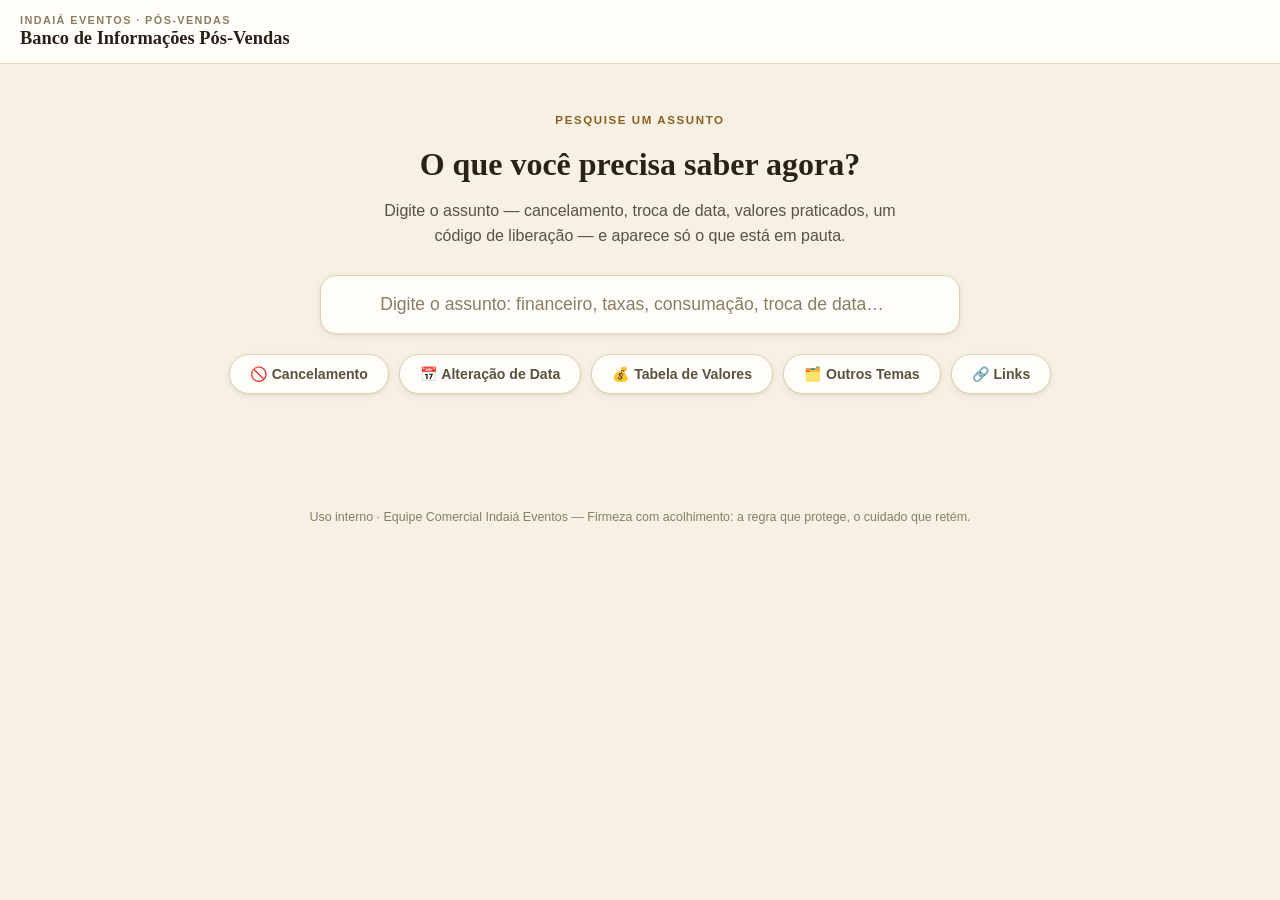
<file: index.html>
<!DOCTYPE html>
<html lang="pt-BR">
<head>
<meta charset="UTF-8" />
<meta name="viewport" content="width=device-width, initial-scale=1.0" />
<title>Banco de Informações Pós-Vendas · Indaiá Eventos</title>
<meta name="description" content="Banco de informações de pós-vendas — cancelamentos, troca de data, troca de ambiente, redução contratual e liberações comerciais. Equipe Indaiá Eventos." />
<link rel="stylesheet" href="style.css" />
</head>
<body>

<header class="topbar">
  <div class="brand">
    <span class="brand-eyebrow">Indaiá Eventos · Pós-Vendas</span>
    <span class="brand-title">Banco de Informações Pós-Vendas</span>
  </div>
</header>

<main class="search-home">
  <div class="search-hero">
    <span class="eyebrow">Pesquise um assunto</span>
    <h1>O que você precisa saber agora?</h1>
    <p>Digite o assunto — cancelamento, troca de data, valores praticados, um código de liberação — e aparece só o que está em pauta.</p>

    <div class="master-search-wrap">
      <input id="masterSearch" type="search" placeholder="Digite o assunto: financeiro, taxas, consumação, troca de data…" aria-label="Buscar no banco de informações" autocomplete="off" />
    </div>

    <div class="scope-buttons" id="scopeButtons"></div>
  </div>

  <div id="searchResults" class="search-results-area"></div>
</main>

<button id="backToTop" class="back-to-top" aria-label="Voltar ao topo">↑</button>

<p class="footer-note">Uso interno · Equipe Comercial Indaiá Eventos — Firmeza com acolhimento: a regra que protege, o cuidado que retém.</p>

<script src="script.js"></script>
</body>
</html>
</file>
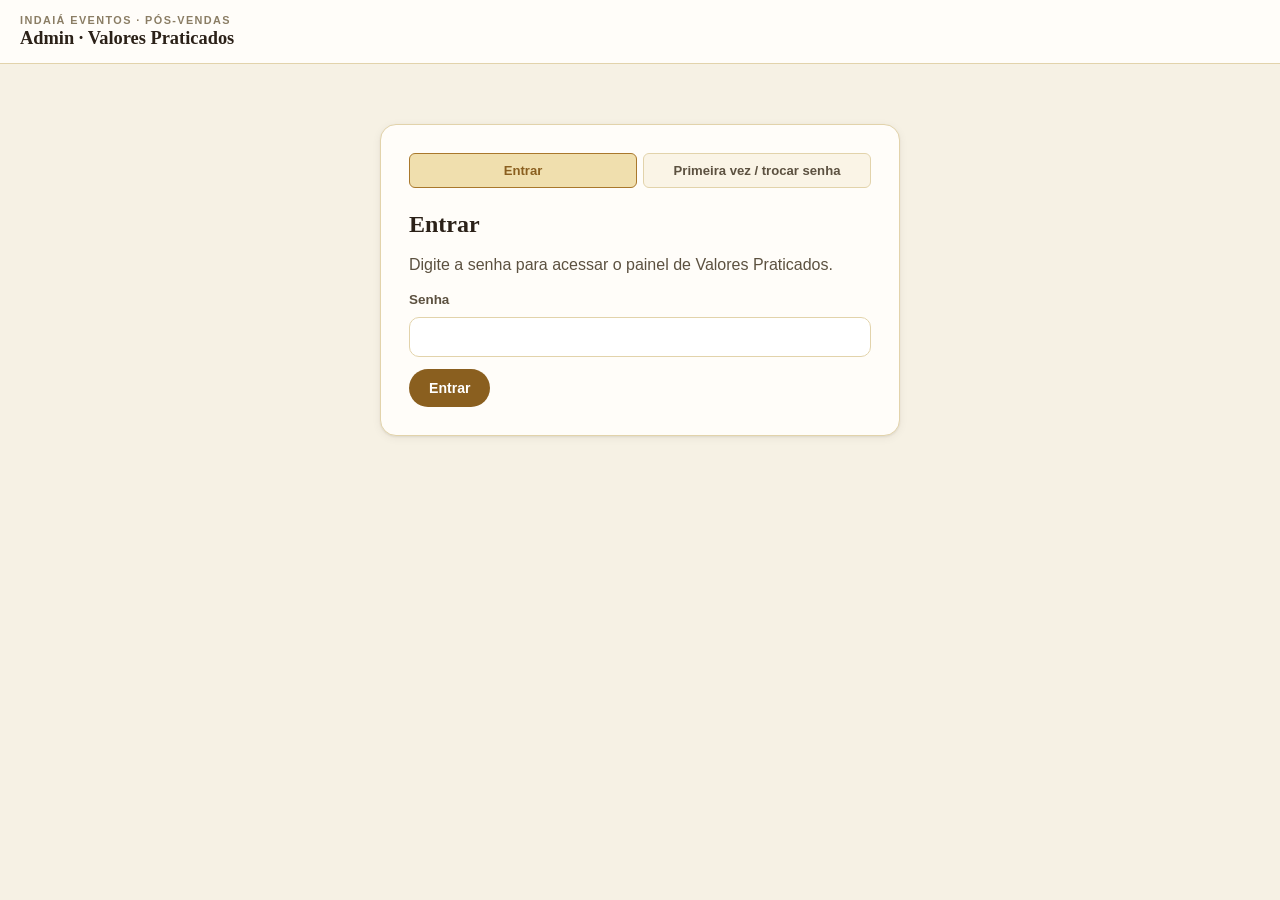
<file: admin.html>
<!DOCTYPE html>
<html lang="pt-BR">
<head>
<meta charset="UTF-8" />
<meta name="viewport" content="width=device-width, initial-scale=1.0" />
<title>Admin · Valores Praticados · Indaiá Eventos</title>
<meta name="robots" content="noindex, nofollow" />
<link rel="stylesheet" href="style.css" />
<style>
  .admin-wrap { max-width: 920px; margin: 0 auto; padding: 32px 24px 80px; }
  .admin-gate { max-width: 520px; margin: 60px auto; }
  .admin-gate .card { padding: 28px; }
  .admin-gate label { display: block; font-size: .84rem; font-weight: 700; margin-bottom: 6px; color: var(--ink-soft); }
  .admin-gate input { width: 100%; padding: 11px 14px; border-radius: var(--radius-md); border: 1px solid var(--border); font-size: .92rem; margin-bottom: 12px; }
  .admin-gate button, .btn { background: var(--gold-strong); color: #fff; border: none; padding: 11px 20px; border-radius: 999px; font-weight: 700; font-size: .88rem; cursor: pointer; }
  .admin-gate button:hover, .btn:hover { opacity: .92; }
  .btn-secondary { background: var(--surface-2); color: var(--ink); border: 1px solid var(--border); }
  .btn-danger { background: var(--danger); color: #fff; border: none; }
  .btn-sm { padding: 6px 12px; font-size: .78rem; }
  .admin-security-note { font-size: .8rem; color: var(--ink-faint); margin-top: 14px; line-height: 1.5; }
  .admin-topbar { display: flex; justify-content: space-between; align-items: center; margin-bottom: 24px; flex-wrap: wrap; gap: 10px; }
  .admin-status { font-size: .84rem; padding: 10px 14px; border-radius: var(--radius-md); margin-bottom: 18px; display: none; }
  .admin-status.show { display: block; }
  .admin-status.ok { background: var(--success-soft); color: var(--success); }
  .admin-status.err { background: var(--danger-soft); color: var(--danger); }
  .admin-status.info { background: var(--info-soft); color: var(--info); }
  .admin-filter-wrap { margin-bottom: 20px; }
  .admin-filter-wrap input { width: 100%; padding: 13px 18px; border-radius: var(--radius-lg); border: 1px solid var(--border); font-size: .95rem; background: var(--surface); box-shadow: var(--shadow); }
  .admin-group { margin-bottom: 22px; }
  .admin-group-head {
    display: flex; align-items: center; gap: 10px; cursor: pointer; user-select: none;
    padding: 14px 18px; background: var(--surface-2); border: 1px solid var(--border);
    border-radius: var(--radius-lg); box-shadow: var(--shadow);
  }
  .admin-group-head h2 { margin: 0; font-size: 1.02rem; flex: 1; }
  .admin-group-count { font-size: .76rem; color: var(--ink-faint); font-weight: 700; background: var(--surface); border: 1px solid var(--border); border-radius: 999px; padding: 3px 10px; }
  .admin-group-chevron { transition: transform .15s ease; color: var(--ink-faint); }
  .admin-group.expanded .admin-group-chevron { transform: rotate(90deg); }
  .admin-group-body { padding: 16px 4px 0; display: none; }
  .admin-group.expanded .admin-group-body { display: block; }
  .admin-group-hidden { display: none !important; }
  .admin-cat { background: var(--surface); border: 1px solid var(--border); border-radius: var(--radius-lg); margin-bottom: 14px; box-shadow: var(--shadow); overflow: hidden; }
  .admin-cat-head { display: flex; gap: 10px; align-items: center; padding: 14px 16px; cursor: pointer; user-select: none; flex-wrap: wrap; }
  .admin-cat-head input.ac-icone { width: 56px; text-align: center; }
  .admin-cat-head input.ac-titulo { flex: 1; min-width: 180px; font-weight: 700; font-size: 1rem; }
  .admin-cat-count { font-size: .74rem; color: var(--ink-faint); font-weight: 700; }
  .admin-cat-chevron { transition: transform .15s ease; color: var(--ink-faint); }
  .admin-cat.expanded .admin-cat-chevron { transform: rotate(90deg); }
  .admin-cat-body { padding: 0 22px 20px; display: none; }
  .admin-cat.expanded .admin-cat-body { display: block; }
  .admin-cat-hidden { display: none !important; }
  .admin-field { margin-bottom: 12px; }
  .admin-field label { display: block; font-size: .76rem; text-transform: uppercase; letter-spacing: .4px; font-weight: 700; color: var(--gold-strong); margin-bottom: 4px; }
  .admin-field input, .admin-field textarea { width: 100%; padding: 9px 12px; border-radius: var(--radius-sm); border: 1px solid var(--border); font-size: .88rem; font-family: var(--font-sans); }
  .admin-field textarea { resize: vertical; min-height: 44px; }
  table.admin-itens { width: 100%; border-collapse: collapse; margin: 10px 0; }
  table.admin-itens th { text-align: left; font-size: .72rem; text-transform: uppercase; color: var(--ink-faint); padding: 4px 6px; }
  table.admin-itens td { padding: 3px 6px; }
  table.admin-itens input { width: 100%; padding: 7px 9px; border-radius: var(--radius-sm); border: 1px solid var(--border-soft); font-size: .86rem; }
  .admin-row-actions { display: flex; gap: 8px; margin-top: 10px; flex-wrap: wrap; }
  .admin-new-cat { border: 2px dashed var(--border); border-radius: var(--radius-lg); padding: 20px 22px; text-align: center; }
  .admin-footer-actions { position: sticky; bottom: 0; background: var(--bg); padding: 16px 0; border-top: 1px solid var(--border); display: flex; gap: 12px; align-items: center; flex-wrap: wrap; margin-top: 20px; }
  .admin-tabs { display: flex; gap: 6px; margin-bottom: 18px; }
  .admin-tabs button { flex: 1; padding: 9px; border-radius: var(--radius-sm); border: 1px solid var(--border); background: var(--surface-2); font-size: .82rem; font-weight: 700; color: var(--ink-soft); }
  .admin-tabs button.active { background: var(--gold-soft); border-color: var(--gold); color: var(--gold-strong); }
  .admin-gate-msg { font-size: .84rem; padding: 10px 14px; border-radius: var(--radius-md); margin-bottom: 14px; display: none; }
  .admin-gate-msg.show { display: block; }
  .admin-gate-msg.err { background: var(--danger-soft); color: var(--danger); }
  .admin-gate-msg.ok { background: var(--success-soft); color: var(--success); }
  .admin-gate-msg.info { background: var(--info-soft); color: var(--info); }
  .pw-strength { font-size: .74rem; margin: -6px 0 12px; }
  .pw-strength.weak { color: var(--danger); }
  .pw-strength.ok { color: var(--success); }
</style>
</head>
<body>

<header class="topbar">
  <div class="brand">
    <span class="brand-eyebrow">Indaiá Eventos · Pós-Vendas</span>
    <span class="brand-title">Admin · Valores Praticados</span>
  </div>
</header>

<!-- PORTÃO: senha (login) ou configuração inicial -->
<div class="admin-gate" id="gate">
  <div class="card">
    <div class="admin-tabs" id="gateTabs">
      <button type="button" class="active" data-tab="login">Entrar</button>
      <button type="button" data-tab="setup">Primeira vez / trocar senha</button>
    </div>
    <div class="admin-gate-msg" id="gateMsg"></div>

    <!-- LOGIN: só senha -->
    <div id="tabLogin">
      <h2>Entrar</h2>
      <p>Digite a senha para acessar o painel de Valores Praticados.</p>
      <label for="loginPassword">Senha</label>
      <input id="loginPassword" type="password" autocomplete="current-password" />
      <button id="loginBtn" class="btn">Entrar</button>
    </div>

    <!-- SETUP: token do GitHub + escolher senha (só roda uma vez, ou para trocar a senha depois) -->
    <div id="tabSetup" hidden>
      <h2>Configurar acesso</h2>
      <p>Isso guarda um token do GitHub <strong>criptografado com a senha que você escolher</strong> num arquivo público do repositório (<code>admin-key.json</code>) — sem a senha, esse arquivo não serve para nada. A partir de agora, só a senha será necessária para entrar.</p>
      <label for="setupToken">Token do GitHub (só usado agora, para configurar)</label>
      <input id="setupToken" type="password" placeholder="github_pat_..." autocomplete="off" />
      <label for="setupPassword">Nova senha</label>
      <input id="setupPassword" type="password" autocomplete="new-password" />
      <div class="pw-strength" id="pwStrength"></div>
      <label for="setupPasswordConfirm">Confirmar senha</label>
      <input id="setupPasswordConfirm" type="password" autocomplete="new-password" />
      <button id="setupBtn" class="btn">Salvar configuração</button>
      <div class="admin-security-note">
        <strong>Como gerar o token (uma vez só):</strong> GitHub → Settings → Developer settings → Personal access tokens → Fine-grained tokens → Generate new token. Em "Repository access" escolha <em>Only select repositories</em> → <code>Indaiapos/central-retencao-comercial</code>. Em "Permissions" → <em>Contents</em> → <em>Read and write</em>. Nenhuma outra permissão é necessária.<br><br>
        Use uma senha longa e única (16+ caracteres) — o arquivo criptografado é público, então a força da senha é a única proteção. Ninguém, incluindo quem configurou o site, consegue recuperar o token sem essa senha.
      </div>
    </div>
  </div>
</div>

<!-- PAINEL: só aparece depois de entrar -->
<div class="admin-wrap" id="panel" hidden>
  <div class="admin-topbar">
    <h1 style="margin:0">Valores Praticados</h1>
    <div style="display:flex; gap:10px;">
      <button class="btn btn-secondary btn-sm" id="reloadBtn">↻ Recarregar do GitHub</button>
      <button class="btn btn-secondary btn-sm" id="logoutBtn">Sair</button>
    </div>
  </div>

  <div class="admin-status" id="status"></div>

  <div class="admin-filter-wrap">
    <input id="adminFilter" type="search" placeholder="🔎 Filtrar por categoria ou item (ex.: cascata de negroni, pista de led)…" autocomplete="off" />
  </div>

  <div id="categoriasWrap"></div>

  <div class="admin-new-cat">
    <p style="margin-bottom:14px">Adicionar uma categoria nova (ex.: Cardápios, Decoração, DJ...)</p>
    <button class="btn btn-secondary" id="addCatBtn">+ Nova categoria</button>
  </div>

  <div class="admin-footer-actions">
    <button class="btn" id="saveBtn">💾 Salvar no GitHub</button>
    <span style="font-size:.8rem;color:var(--ink-faint)">As mudanças ficam no ar no site em cerca de 1 minuto depois de salvar.</span>
  </div>
</div>

<script>
const OWNER = 'Indaiapos';
const REPO = 'central-retencao-comercial';
const FILE_PATH = 'precos.json';
const KEY_PATH = 'admin-key.json';
const BRANCH = 'master';
const PBKDF2_ITERATIONS = 300000;

let sessionToken = null; // só em memória, nunca salvo — some ao recarregar a página
let currentSha = null;
let precos = null; // { atualizadoEm, categorias: [...] }

function ghHeaders(extra) {
  const h = { 'Accept': 'application/vnd.github+json' };
  if (sessionToken) h['Authorization'] = 'token ' + sessionToken;
  return Object.assign(h, extra || {});
}

function utf8ToB64(str) {
  const bytes = new TextEncoder().encode(str);
  let binary = '';
  bytes.forEach(b => binary += String.fromCharCode(b));
  return btoa(binary);
}
function b64ToUtf8(b64) {
  const binary = atob(b64.replace(/\n/g, ''));
  const bytes = Uint8Array.from(binary, c => c.charCodeAt(0));
  return new TextDecoder('utf-8').decode(bytes);
}
function bytesToB64(bytes) {
  let binary = '';
  bytes.forEach(b => binary += String.fromCharCode(b));
  return btoa(binary);
}
function b64ToBytes(b64) {
  const binary = atob(b64);
  const bytes = new Uint8Array(binary.length);
  for (let i = 0; i < binary.length; i++) bytes[i] = binary.charCodeAt(i);
  return bytes;
}

/* ---------- Criptografia do token (Web Crypto: PBKDF2 + AES-GCM) ---------- */
async function deriveAesKey(password, saltBytes, iterations) {
  const enc = new TextEncoder();
  const baseKey = await crypto.subtle.importKey('raw', enc.encode(password), 'PBKDF2', false, ['deriveKey']);
  return crypto.subtle.deriveKey(
    { name: 'PBKDF2', salt: saltBytes, iterations, hash: 'SHA-256' },
    baseKey,
    { name: 'AES-GCM', length: 256 },
    false,
    ['encrypt', 'decrypt']
  );
}

async function encryptToken(token, password) {
  const salt = crypto.getRandomValues(new Uint8Array(16));
  const iv = crypto.getRandomValues(new Uint8Array(12));
  const key = await deriveAesKey(password, salt, PBKDF2_ITERATIONS);
  const ciphertext = await crypto.subtle.encrypt({ name: 'AES-GCM', iv }, key, new TextEncoder().encode(token));
  return {
    v: 1,
    salt: bytesToB64(salt),
    iv: bytesToB64(iv),
    iterations: PBKDF2_ITERATIONS,
    ciphertext: bytesToB64(new Uint8Array(ciphertext)),
    createdAt: new Date().toISOString().slice(0, 10)
  };
}

async function decryptToken(blob, password) {
  const salt = b64ToBytes(blob.salt);
  const iv = b64ToBytes(blob.iv);
  const key = await deriveAesKey(password, salt, blob.iterations || PBKDF2_ITERATIONS);
  const ciphertext = b64ToBytes(blob.ciphertext);
  const plain = await crypto.subtle.decrypt({ name: 'AES-GCM', iv }, key, ciphertext);
  return new TextDecoder().decode(plain);
}

/* Leitura pública (sem token) — usada para checar/ler admin-key.json antes do login */
async function fetchPublicJson(path) {
  const res = await fetch('https://api.github.com/repos/' + OWNER + '/' + REPO + '/contents/' + path + '?ref=' + BRANCH + '&_=' + Date.now(), {
    headers: { 'Accept': 'application/vnd.github+json' }
  });
  if (res.status === 404) return { notFound: true };
  if (!res.ok) throw new Error('Erro ao buscar ' + path + ': HTTP ' + res.status);
  const data = await res.json();
  return { sha: data.sha, json: JSON.parse(b64ToUtf8(data.content)) };
}

function showStatus(msg, type) {
  const el = document.getElementById('status');
  el.textContent = msg;
  el.className = 'admin-status show ' + (type || 'info');
}
function hideStatus() {
  document.getElementById('status').className = 'admin-status';
}

async function fetchPrecos() {
  const res = await fetch('https://api.github.com/repos/' + OWNER + '/' + REPO + '/contents/' + FILE_PATH + '?ref=' + BRANCH, {
    headers: ghHeaders()
  });
  if (res.status === 401 || res.status === 403) throw new Error('Token inválido ou sem permissão. Verifique o token e tente de novo.');
  if (!res.ok) throw new Error('Erro ao buscar precos.json: HTTP ' + res.status);
  const data = await res.json();
  currentSha = data.sha;
  return JSON.parse(b64ToUtf8(data.content));
}

async function savePrecos(newData) {
  const content = utf8ToB64(JSON.stringify(newData, null, 2));
  const res = await fetch('https://api.github.com/repos/' + OWNER + '/' + REPO + '/contents/' + FILE_PATH, {
    method: 'PUT',
    headers: Object.assign({ 'Content-Type': 'application/json' }, ghHeaders()),
    body: JSON.stringify({
      message: 'Atualiza valores praticados (via admin)',
      content: content,
      sha: currentSha,
      branch: BRANCH
    })
  });
  if (res.status === 409) throw new Error('Alguém salvou uma versão mais nova enquanto você editava. Clique em "Recarregar do GitHub" e refaça suas mudanças.');
  if (res.status === 401 || res.status === 403) throw new Error('Token inválido ou sem permissão de escrita.');
  if (!res.ok) {
    const t = await res.text();
    throw new Error('Erro ao salvar: HTTP ' + res.status + ' — ' + t.slice(0, 200));
  }
  const data = await res.json();
  currentSha = data.content.sha;
  return data;
}

/* ---------- Agrupamento e estado de expandir/colapsar ---------- */
const GROUP_ORDER = ['Produtora Essencial', 'Cardápios', 'Decorações', 'Serviços', 'Floral', 'Outros'];
const groupExpanded = {};
const catExpanded = {};
let filterQuery = '';

function normalizeAdmin(s) {
  return String(s || '').toLowerCase().normalize('NFD').replace(/[̀-ͯ]/g, '');
}

function catMatchesFilter(cat, qn) {
  if (!qn) return true;
  const haystack = normalizeAdmin(
    cat.titulo + ' ' + (cat.desc || '') + ' ' + cat.id + ' ' + (cat.sinonimos || []).join(' ') + ' ' +
    (cat.itens || []).map(i => i.nome).join(' ')
  );
  return haystack.includes(qn);
}

/* ---------- Render do formulário ---------- */
function render() {
  const wrap = document.getElementById('categoriasWrap');
  wrap.innerHTML = '';

  const qn = normalizeAdmin(filterQuery);
  const groups = {};
  precos.categorias.forEach((cat, catIdx) => {
    const g = cat.grupo || 'Outros';
    if (!groups[g]) groups[g] = [];
    groups[g].push({ cat, catIdx });
  });
  const orderedGroupNames = GROUP_ORDER.filter(g => groups[g]).concat(Object.keys(groups).filter(g => !GROUP_ORDER.includes(g)));

  orderedGroupNames.forEach(groupName => {
    wrap.appendChild(renderGroup(groupName, groups[groupName], qn));
  });
}

function renderGroup(groupName, entries, qn) {
  const matchingEntries = entries.filter(({ cat }) => catMatchesFilter(cat, qn));
  const isFiltering = qn.length > 0;
  const expanded = isFiltering ? matchingEntries.length > 0 : !!groupExpanded[groupName];

  const totalItens = entries.reduce((s, { cat }) => s + (cat.itens || []).length, 0);
  const box = document.createElement('div');
  box.className = 'admin-group' + (expanded ? ' expanded' : '');
  if (isFiltering && matchingEntries.length === 0) box.classList.add('admin-group-hidden');

  const head = document.createElement('div');
  head.className = 'admin-group-head';
  head.innerHTML =
    '<span class="admin-group-chevron">▶</span>' +
    '<h2>' + escHtml(groupName) + '</h2>' +
    '<span class="admin-group-count">' + entries.length + ' categorias · ' + totalItens + ' itens</span>';
  head.addEventListener('click', () => {
    groupExpanded[groupName] = !box.classList.contains('expanded');
    render();
  });
  box.appendChild(head);

  const body = document.createElement('div');
  body.className = 'admin-group-body';
  entries.forEach(({ cat, catIdx }) => body.appendChild(renderCategoria(cat, catIdx, qn)));

  const addBtn = document.createElement('button');
  addBtn.className = 'btn btn-secondary btn-sm';
  addBtn.style.marginTop = '4px';
  addBtn.textContent = '+ Nova categoria em "' + groupName + '"';
  addBtn.addEventListener('click', () => addCategoria(groupName));
  body.appendChild(addBtn);

  box.appendChild(body);
  return box;
}

function renderCategoria(cat, catIdx, qn) {
  const box = document.createElement('div');
  const expanded = qn ? catMatchesFilter(cat, qn) : !!catExpanded[cat.id];
  box.className = 'admin-cat' + (expanded ? ' expanded' : '');
  if (qn && !catMatchesFilter(cat, qn)) box.classList.add('admin-cat-hidden');

  const head = document.createElement('div');
  head.className = 'admin-cat-head';
  head.innerHTML =
    '<span class="admin-cat-chevron">▶</span>' +
    '<input class="ac-icone" value="' + escAttr(cat.icone || '') + '" maxlength="4" />' +
    '<input class="ac-titulo" value="' + escAttr(cat.titulo || '') + '" />' +
    '<span class="admin-cat-count">' + (cat.itens || []).length + ' itens</span>' +
    '<button class="btn btn-danger btn-sm" data-action="remove-cat">🗑 Remover</button>';
  head.querySelector('.ac-icone').addEventListener('input', e => cat.icone = e.target.value);
  head.querySelector('.ac-titulo').addEventListener('input', e => cat.titulo = e.target.value);
  head.querySelector('.ac-icone').addEventListener('click', e => e.stopPropagation());
  head.querySelector('.ac-titulo').addEventListener('click', e => e.stopPropagation());
  head.querySelector('[data-action="remove-cat"]').addEventListener('click', (e) => {
    e.stopPropagation();
    if (confirm('Remover a categoria "' + cat.titulo + '"?')) {
      precos.categorias.splice(catIdx, 1);
      render();
    }
  });
  head.addEventListener('click', () => {
    catExpanded[cat.id] = !box.classList.contains('expanded');
    render();
  });
  box.appendChild(head);

  const bodyWrap = document.createElement('div');
  bodyWrap.className = 'admin-cat-body';
  box.appendChild(bodyWrap);
  renderCategoriaBody(bodyWrap, cat);

  return box;
}

function renderCategoriaBody(box, cat) {

  box.appendChild(fieldTextarea('Descrição', cat.desc || '', v => cat.desc = v));
  box.appendChild(fieldInput('Sinônimos de busca (separados por vírgula)', (cat.sinonimos || []).join(', '), v => cat.sinonimos = v.split(',').map(s => s.trim()).filter(Boolean)));

  const colunasField = fieldInput('Colunas de valor (separadas por vírgula)', (cat.colunas || []).join(', '), null);
  const colunasInput = colunasField.querySelector('input');
  const applyColBtn = document.createElement('button');
  applyColBtn.className = 'btn btn-secondary btn-sm';
  applyColBtn.textContent = '🔄 Aplicar colunas';
  applyColBtn.style.marginTop = '6px';
  applyColBtn.addEventListener('click', () => {
    const novasColunas = colunasInput.value.split(',').map(s => s.trim()).filter(Boolean);
    const oldLen = (cat.colunas || []).length;
    cat.colunas = novasColunas;
    (cat.itens || []).forEach(item => {
      const vals = item.valores || [];
      const novo = novasColunas.map((_, i) => vals[i] !== undefined ? vals[i] : '');
      item.valores = novo;
    });
    render();
  });
  colunasField.appendChild(applyColBtn);
  box.appendChild(colunasField);

  box.appendChild(renderItensTable(cat));

  const addItemBtn = document.createElement('button');
  addItemBtn.className = 'btn btn-secondary btn-sm';
  addItemBtn.textContent = '+ Adicionar item';
  addItemBtn.addEventListener('click', () => {
    if (!cat.itens) cat.itens = [];
    cat.itens.push({ nome: '', valores: (cat.colunas || []).map(() => '') });
    render();
  });
  box.appendChild(addItemBtn);

  box.appendChild(fieldTextarea('Observação (opcional, aparece como aviso no card)', cat.observacao || '', v => cat.observacao = v || null));
}

function renderItensTable(cat) {
  const table = document.createElement('table');
  table.className = 'admin-itens';
  const thead = document.createElement('thead');
  const headRow = document.createElement('tr');
  headRow.innerHTML = '<th>Item</th>' + (cat.colunas || []).map(c => '<th>' + escHtml(c) + '</th>').join('') + '<th></th>';
  thead.appendChild(headRow);
  table.appendChild(thead);

  const tbody = document.createElement('tbody');
  (cat.itens || []).forEach((item, itemIdx) => {
    const tr = document.createElement('tr');
    const nomeTd = document.createElement('td');
    const nomeInput = document.createElement('input');
    nomeInput.value = item.nome || '';
    nomeInput.addEventListener('input', e => item.nome = e.target.value);
    nomeTd.appendChild(nomeInput);
    tr.appendChild(nomeTd);

    (cat.colunas || []).forEach((_, colIdx) => {
      const td = document.createElement('td');
      const input = document.createElement('input');
      input.value = (item.valores && item.valores[colIdx]) || '';
      input.addEventListener('input', e => {
        if (!item.valores) item.valores = [];
        item.valores[colIdx] = e.target.value;
      });
      td.appendChild(input);
      tr.appendChild(td);
    });

    const rmTd = document.createElement('td');
    const rmBtn = document.createElement('button');
    rmBtn.className = 'btn btn-danger btn-sm';
    rmBtn.textContent = '🗑';
    rmBtn.addEventListener('click', () => { cat.itens.splice(itemIdx, 1); render(); });
    rmTd.appendChild(rmBtn);
    tr.appendChild(rmTd);

    tbody.appendChild(tr);
  });
  table.appendChild(tbody);
  return table;
}

function fieldInput(label, value, onInput) {
  const wrap = document.createElement('div');
  wrap.className = 'admin-field';
  wrap.innerHTML = '<label>' + escHtml(label) + '</label>';
  const input = document.createElement('input');
  input.value = value;
  if (onInput) input.addEventListener('input', e => onInput(e.target.value));
  wrap.appendChild(input);
  return wrap;
}
function fieldTextarea(label, value, onInput) {
  const wrap = document.createElement('div');
  wrap.className = 'admin-field';
  wrap.innerHTML = '<label>' + escHtml(label) + '</label>';
  const ta = document.createElement('textarea');
  ta.value = value;
  ta.addEventListener('input', e => onInput(e.target.value));
  wrap.appendChild(ta);
  return wrap;
}
function escAttr(s) { return String(s).replace(/"/g, '&quot;'); }
function escHtml(s) { return String(s).replace(/[&<>]/g, c => ({ '&': '&amp;', '<': '&lt;', '>': '&gt;' }[c])); }

/* ---------- Ações principais ---------- */
function addCategoria(grupoSugerido) {
  const titulo = prompt('Nome da nova categoria (ex.: Cascata de Negroni):');
  if (!titulo) return;
  const grupo = prompt(
    'Grupo (para organizar no admin — grupos existentes: ' + GROUP_ORDER.join(', ') + '):',
    grupoSugerido || 'Outros'
  );
  if (!grupo) return;
  let id = titulo.toLowerCase().normalize('NFD').replace(/[̀-ͯ]/g, '').replace(/[^a-z0-9]+/g, '-').replace(/(^-|-$)/g, '');
  const existingIds = new Set(precos.categorias.map(c => c.id));
  let uniqueId = id, n = 2;
  while (existingIds.has(uniqueId)) uniqueId = id + '-' + (n++);
  precos.categorias.push({ id: uniqueId, titulo, grupo, icone: '📄', desc: '', sinonimos: [], colunas: ['Valor'], itens: [], observacao: null });
  groupExpanded[grupo] = true;
  catExpanded[uniqueId] = true;
  render();
}
document.getElementById('addCatBtn').addEventListener('click', () => addCategoria());

document.getElementById('adminFilter').addEventListener('input', (e) => {
  filterQuery = e.target.value;
  render();
});

document.getElementById('saveBtn').addEventListener('click', async () => {
  hideStatus();
  precos.atualizadoEm = new Date().toISOString().slice(0, 10);
  showStatus('Salvando no GitHub…', 'info');
  try {
    await savePrecos(precos);
    showStatus('✓ Salvo! O site atualiza em ~1 minuto (GitHub Pages precisa reconstruir).', 'ok');
  } catch (e) {
    showStatus('Erro ao salvar: ' + e.message, 'err');
  }
});

document.getElementById('reloadBtn').addEventListener('click', async () => {
  hideStatus();
  showStatus('Recarregando…', 'info');
  try {
    precos = await fetchPrecos();
    render();
    showStatus('Recarregado do GitHub.', 'ok');
  } catch (e) {
    showStatus('Erro ao recarregar: ' + e.message, 'err');
  }
});

document.getElementById('logoutBtn').addEventListener('click', () => {
  sessionToken = null;
  location.reload();
});

/* ---------- Portão: abas e mensagens ---------- */
function gateMsg(msg, type) {
  const el = document.getElementById('gateMsg');
  el.textContent = msg;
  el.className = 'admin-gate-msg show ' + (type || 'info');
}
function hideGateMsg() {
  document.getElementById('gateMsg').className = 'admin-gate-msg';
}

function showTab(name) {
  document.getElementById('tabLogin').hidden = name !== 'login';
  document.getElementById('tabSetup').hidden = name !== 'setup';
  document.querySelectorAll('#gateTabs button').forEach(b => b.classList.toggle('active', b.dataset.tab === name));
  hideGateMsg();
}
document.querySelectorAll('#gateTabs button').forEach(b => {
  b.addEventListener('click', () => showTab(b.dataset.tab));
});

document.getElementById('setupPassword').addEventListener('input', (e) => {
  const v = e.target.value;
  const strengthEl = document.getElementById('pwStrength');
  if (!v) { strengthEl.textContent = ''; return; }
  if (v.length < 12) { strengthEl.textContent = 'Curta — use pelo menos 12 caracteres (16+ recomendado).'; strengthEl.className = 'pw-strength weak'; }
  else { strengthEl.textContent = 'Tamanho ok.'; strengthEl.className = 'pw-strength ok'; }
});

/* ---------- Login (só senha) ---------- */
document.getElementById('loginBtn').addEventListener('click', async () => {
  hideGateMsg();
  const password = document.getElementById('loginPassword').value;
  if (!password) return;
  gateMsg('Verificando…', 'info');
  let found;
  try {
    found = await fetchPublicJson(KEY_PATH);
  } catch (e) {
    gateMsg('Erro ao conectar: ' + e.message, 'err');
    return;
  }
  if (found.notFound) {
    gateMsg('Nenhuma senha configurada ainda. Use a aba "Primeira vez / trocar senha".', 'err');
    return;
  }
  try {
    const token = await decryptToken(found.json, password);
    sessionToken = token;
    await bootPanel();
  } catch (e) {
    gateMsg('Senha incorreta.', 'err');
  }
});
document.getElementById('loginPassword').addEventListener('keydown', e => { if (e.key === 'Enter') document.getElementById('loginBtn').click(); });

/* ---------- Configuração inicial / trocar senha ---------- */
document.getElementById('setupBtn').addEventListener('click', async () => {
  hideGateMsg();
  const token = document.getElementById('setupToken').value.trim();
  const password = document.getElementById('setupPassword').value;
  const confirm2 = document.getElementById('setupPasswordConfirm').value;
  if (!token) { gateMsg('Cole o token do GitHub.', 'err'); return; }
  if (password.length < 8) { gateMsg('Escolha uma senha com pelo menos 8 caracteres (16+ recomendado).', 'err'); return; }
  if (password !== confirm2) { gateMsg('As senhas não conferem.', 'err'); return; }

  gateMsg('Testando o token e salvando a configuração…', 'info');
  sessionToken = token;
  try {
    // valida o token tentando ler precos.json
    await fetchPrecos();

    const blob = await encryptToken(token, password);
    // busca sha atual do admin-key.json, se existir, para poder sobrescrever
    let keySha = null;
    try {
      const existing = await fetchPublicJson(KEY_PATH);
      if (!existing.notFound) keySha = existing.sha;
    } catch (e) { /* segue sem sha — provavelmente ainda não existe */ }

    const res = await fetch('https://api.github.com/repos/' + OWNER + '/' + REPO + '/contents/' + KEY_PATH, {
      method: 'PUT',
      headers: ghHeaders({ 'Content-Type': 'application/json' }),
      body: JSON.stringify(Object.assign({
        message: 'Configura senha do admin (via admin.html)',
        content: utf8ToB64(JSON.stringify(blob, null, 2)),
        branch: BRANCH
      }, keySha ? { sha: keySha } : {}))
    });
    if (!res.ok) {
      const t = await res.text();
      throw new Error('HTTP ' + res.status + ' — ' + t.slice(0, 200));
    }

    gateMsg('✓ Senha configurada! Entrando…', 'ok');
    await bootPanel();
  } catch (e) {
    sessionToken = null;
    gateMsg('Erro ao configurar: ' + e.message, 'err');
  }
});

async function bootPanel() {
  document.getElementById('gate').hidden = true;
  document.getElementById('panel').hidden = false;
  showStatus('Carregando dados do GitHub…', 'info');
  try {
    precos = await fetchPrecos();
    render();
    hideStatus();
  } catch (e) {
    sessionToken = null;
    document.getElementById('panel').hidden = true;
    document.getElementById('gate').hidden = false;
    gateMsg(e.message, 'err');
  }
}
</script>
</body>
</html>
</file>
<file: style.css>
/* ==========================================================================
   Central de Retenção Comercial — Indaiá Eventos
   Banco de informações em formato de busca. Design system: cream/gold,
   inspirado no Manual de Negociação R-09.
   ========================================================================== */

:root {
  --bg: #f6f1e4;
  --bg-alt: #efe4c9;
  --surface: #fffdf9;
  --surface-2: #faf4e6;
  --ink: #2b2118;
  --ink-soft: #5c5140;
  --ink-faint: #8a7d64;
  --border: #e2d3ab;
  --border-soft: #ece0bf;
  --gold: #a9782c;
  --gold-strong: #8a5f1f;
  --gold-soft: #f0dfae;
  --danger: #a8452b;
  --danger-soft: #f3ded4;
  --success: #4d7a4a;
  --success-soft: #e0ebda;
  --info: #3a6a86;
  --info-soft: #dbe8ee;
  --radius-lg: 16px;
  --radius-md: 10px;
  --radius-sm: 6px;
  --shadow: 0 2px 10px rgba(43, 33, 24, 0.06), 0 1px 2px rgba(43, 33, 24, 0.08);
  --shadow-lift: 0 10px 30px rgba(43, 33, 24, 0.12);
  --font-serif: Georgia, 'Iowan Old Style', 'Times New Roman', serif;
  --font-sans: -apple-system, BlinkMacSystemFont, 'Segoe UI', Inter, Roboto, sans-serif;
  --topbar-h: 64px;
}

* { box-sizing: border-box; }
html { scroll-behavior: smooth; }

body {
  margin: 0;
  background: var(--bg);
  color: var(--ink);
  font-family: var(--font-sans);
  line-height: 1.55;
  -webkit-font-smoothing: antialiased;
}

h1, h2, h3, h4 { font-family: var(--font-serif); font-weight: 600; color: var(--ink); margin: 0 0 .4em; }
h1 { font-size: 2rem; }
h3 { font-size: 1.2rem; }
p { margin: 0 0 .8em; color: var(--ink-soft); }
a { color: var(--gold-strong); }
ul { margin: 0; padding: 0; }
button { font-family: inherit; cursor: pointer; }

.eyebrow {
  text-transform: uppercase;
  letter-spacing: 1.6px;
  font-size: .72rem;
  font-weight: 700;
  color: var(--gold-strong);
}

/* ---------- Topbar ---------- */
.topbar {
  height: var(--topbar-h);
  display: flex;
  align-items: center;
  padding: 0 20px;
  background: var(--surface);
  border-bottom: 1px solid var(--border);
}
.brand { display: flex; flex-direction: column; line-height: 1.2; }
.brand-eyebrow { font-size: .68rem; text-transform: uppercase; letter-spacing: 1.4px; color: var(--ink-faint); font-weight: 700; }
.brand-title { font-family: var(--font-serif); font-size: 1.15rem; font-weight: 700; }

/* ---------- Search home ---------- */
.search-home { max-width: 880px; margin: 0 auto; padding: 48px 24px 80px; }

.search-hero { text-align: center; margin-bottom: 34px; }
.search-hero .eyebrow { display: block; margin-bottom: 10px; }
.search-hero h1 { margin-bottom: 10px; }
.search-hero > p { max-width: 560px; margin: 0 auto 26px; font-size: 1rem; }

.master-search-wrap { max-width: 640px; margin: 0 auto 20px; }
.master-search-wrap input {
  width: 100%;
  padding: 18px 24px;
  font-size: 1.1rem;
  border-radius: var(--radius-lg);
  border: 1px solid var(--border);
  background: var(--surface);
  box-shadow: var(--shadow);
  color: var(--ink);
  text-align: center;
}
.master-search-wrap input::placeholder { color: var(--ink-faint); }
.master-search-wrap input:focus { outline: none; border-color: var(--gold); box-shadow: 0 0 0 3px var(--gold-soft); text-align: left; }

.scope-buttons { display: flex; flex-wrap: wrap; justify-content: center; gap: 10px; }
.scope-chip {
  display: inline-flex;
  align-items: center;
  gap: 6px;
  padding: 11px 20px;
  border-radius: 999px;
  border: 1px solid var(--border);
  background: var(--surface);
  font-size: .88rem;
  font-weight: 700;
  color: var(--ink-soft);
  box-shadow: var(--shadow);
}
.scope-chip:hover { border-color: var(--gold); color: var(--ink); }
.scope-chip.active { background: var(--gold-soft); border-color: var(--gold); color: var(--gold-strong); }

/* ---------- Item de valor (resultado único, dentro da Tabela de Valores) ---------- */
.preco-item-card { padding: 22px 26px; }
.preco-item-context {
  font-size: .78rem;
  font-weight: 700;
  color: var(--ink-faint);
  text-transform: uppercase;
  letter-spacing: .4px;
  display: flex;
  align-items: center;
  gap: 8px;
  margin-bottom: 8px;
}
.preco-item-values { display: flex; flex-wrap: wrap; gap: 14px; margin-top: 12px; }
.preco-item-value {
  display: flex;
  flex-direction: column;
  gap: 4px;
  padding: 12px 18px;
  border-radius: var(--radius-md);
  border: 1px solid var(--border-soft);
  background: var(--surface-2);
  min-width: 120px;
}
.preco-item-value-label { font-size: .72rem; text-transform: uppercase; letter-spacing: .4px; color: var(--ink-faint); font-weight: 700; }
.preco-item-value-num { font-size: 1.1rem; font-weight: 700; color: var(--ink); }
.preco-item-value:last-child { border-color: var(--gold); background: var(--gold-soft); }
.preco-item-value:last-child .preco-item-value-num { color: var(--gold-strong); }

/* ---------- Search results ---------- */
.search-results-area { display: none; margin-top: 36px; }
.search-results-area.show { display: block; }

.no-results {
  text-align: center;
  padding: 30px 20px;
  color: var(--ink-faint);
  font-size: .94rem;
  background: var(--surface);
  border: 1px dashed var(--border);
  border-radius: var(--radius-lg);
}

.result-block { margin-bottom: 26px; animation: result-in .16s ease; }
@keyframes result-in { from { opacity: 0; transform: translateY(6px); } to { opacity: 1; transform: translateY(0); } }
.result-type {
  font-size: .72rem;
  text-transform: uppercase;
  letter-spacing: 1px;
  font-weight: 700;
  color: var(--gold-strong);
  margin-bottom: 8px;
}

.pill {
  display: inline-flex;
  align-items: center;
  gap: 6px;
  padding: 3px 10px;
  border-radius: 999px;
  font-size: .72rem;
  font-weight: 700;
  text-transform: uppercase;
  letter-spacing: .5px;
}
.pill-demo { background: var(--info-soft); color: var(--info); }
.pill-real { background: var(--success-soft); color: var(--success); }
.pill-alert { background: var(--danger-soft); color: var(--danger); }

/* ---------- Materiais de apresentação (links externos) ---------- */
.material-links { display: flex; flex-wrap: wrap; gap: 10px; }
.material-link {
  display: inline-flex;
  align-items: center;
  gap: 6px;
  padding: 9px 16px;
  border-radius: 999px;
  border: 1px solid var(--border);
  background: var(--surface-2);
  color: var(--ink);
  font-size: .86rem;
  font-weight: 600;
  text-decoration: none;
}
.material-link:hover { border-color: var(--gold); color: var(--gold-strong); background: var(--gold-soft); }
.material-link::after { content: '↗'; font-size: .8rem; color: var(--ink-faint); }
.material-link:hover::after { color: var(--gold-strong); }

/* ---------- Tabela de Valores: navegação por categoria ---------- */
.categoria-browse-chips { display: flex; flex-wrap: wrap; gap: 10px; margin-top: 6px; }
.categoria-browse-chip {
  display: inline-flex;
  align-items: center;
  padding: 9px 16px;
  border-radius: 999px;
  border: 1px solid var(--border);
  background: var(--surface-2);
  color: var(--ink);
  font-size: .86rem;
  font-weight: 600;
  cursor: pointer;
}
.categoria-browse-chip:hover { border-color: var(--gold); color: var(--gold-strong); background: var(--gold-soft); }

/* ---------- Callouts ---------- */
.callout {
  background: var(--surface);
  border: 1px solid var(--border);
  border-left: 4px solid var(--gold);
  border-radius: var(--radius-md);
  padding: 16px 18px;
  box-shadow: var(--shadow);
}
.callout.danger { border-left-color: var(--danger); }
.callout.info { border-left-color: var(--info); }
.callout strong { color: var(--ink); }

.copy-btn {
  border: 1px solid var(--border);
  background: var(--surface-2);
  border-radius: 999px;
  padding: 3px 11px;
  font-size: .72rem;
  font-weight: 700;
  color: var(--ink-soft);
  flex-shrink: 0;
}
.copy-btn:hover { border-color: var(--gold); color: var(--gold-strong); }
.copy-btn.copied { background: var(--success-soft); border-color: var(--success); color: var(--success); }

/* ---------- Cards genéricos ---------- */
.card-grid { display: grid; grid-template-columns: repeat(auto-fill, minmax(270px, 1fr)); gap: 16px; }

.card {
  background: var(--surface);
  border: 1px solid var(--border);
  border-radius: var(--radius-lg);
  box-shadow: var(--shadow);
  overflow: hidden;
  padding: 22px 24px;
}

.bundle-card { padding: 24px 26px; }

/* ---------- Resultado de motivo ---------- */
.motivo-result .topic-result-head { display: flex; align-items: center; gap: 10px; margin-bottom: 4px; }
.topic-result-head h3 { margin: 0; }
.topic-result-desc { font-size: .95rem; }
.motivo-result h4, .bundle-card h4 { font-size: .8rem; text-transform: uppercase; letter-spacing: .5px; color: var(--gold-strong); margin: 16px 0 6px; }
.topic-perguntas { list-style: none; display: flex; flex-direction: column; gap: 5px; }
.topic-perguntas li { font-size: .88rem; color: var(--ink-soft); padding-left: 16px; position: relative; }
.topic-perguntas li::before { content: '›'; position: absolute; left: 2px; color: var(--gold); font-weight: 700; }
.motivo-result ul:not(.topic-perguntas):not(.caso-rcodes) { list-style: none; display: flex; flex-direction: column; gap: 6px; }
.motivo-result ul:not(.topic-perguntas):not(.caso-rcodes) li { font-size: .88rem; padding-left: 18px; position: relative; color: var(--ink-soft); }
.motivo-result ul:not(.topic-perguntas):not(.caso-rcodes) li::before { content: '›'; position: absolute; left: 2px; color: var(--gold); font-weight: 700; }
.m-nocase { font-size: .86rem; color: var(--ink-faint); font-style: italic; }

.passo-a-passo { list-style: none; counter-reset: passo; display: flex; flex-direction: column; gap: 8px; }
.passo-a-passo li {
  counter-increment: passo;
  font-size: .9rem;
  color: var(--ink-soft);
  padding-left: 30px;
  position: relative;
}
.passo-a-passo li::before {
  content: counter(passo);
  position: absolute;
  left: 0; top: 0;
  width: 22px; height: 22px;
  border-radius: 50%;
  background: var(--gold-soft);
  color: var(--gold-strong);
  font-weight: 700;
  font-size: .76rem;
  display: flex; align-items: center; justify-content: center;
}

/* ---------- Checklist (diagnóstico) ---------- */
.checklist { display: flex; flex-direction: column; gap: 10px; max-width: 640px; }
.checklist li {
  display: flex;
  gap: 10px;
  align-items: flex-start;
  background: var(--surface-2);
  border: 1px solid var(--border-soft);
  border-radius: var(--radius-md);
  padding: 12px 14px;
  font-size: .92rem;
}
.checklist li::before { content: '☐'; color: var(--gold-strong); font-size: 1.05rem; line-height: 1.3; }
.key-question {
  margin-top: 20px;
  max-width: 640px;
  background: linear-gradient(135deg, var(--gold-soft), var(--surface-2));
  border: 1px solid var(--gold-soft);
  border-radius: var(--radius-lg);
  padding: 20px 22px;
}
.key-question p.q { font-family: var(--font-serif); font-size: 1.15rem; color: var(--gold-strong); font-weight: 700; margin: 0 0 6px; }

/* ---------- Escada / R-codes ---------- */
.fase-label {
  margin: 30px 0 14px;
  font-size: .78rem;
  text-transform: uppercase;
  letter-spacing: 1.2px;
  font-weight: 700;
  color: var(--ink-faint);
  display: flex;
  align-items: center;
  gap: 10px;
}
.fase-label:first-child { margin-top: 6px; }
.fase-label::after { content: ''; flex: 1; border-top: 1px dashed var(--border); }

.rcard {
  background: var(--surface-2);
  border: 1px solid var(--border-soft);
  border-radius: var(--radius-lg);
  padding: 18px 20px;
  margin-bottom: 14px;
  display: grid;
  grid-template-columns: 46px 1fr;
  gap: 14px;
}
.rcard .r-num {
  width: 46px; height: 46px;
  border-radius: 50%;
  background: var(--gold-soft);
  color: var(--gold-strong);
  display: flex; align-items: center; justify-content: center;
  font-family: var(--font-serif); font-weight: 700; font-size: 1.1rem;
}
.rcard .r-head { display: flex; align-items: center; flex-wrap: wrap; gap: 8px; margin-bottom: 3px; }
.rcard .r-code { font-weight: 700; letter-spacing: .3px; }
.rcard .r-dots { letter-spacing: 2px; color: var(--gold); font-size: .8rem; }
.rcard .r-intensidade { font-size: .7rem; text-transform: uppercase; color: var(--ink-faint); font-weight: 700; }
.rcard .r-desc { font-style: italic; color: var(--ink-soft); font-size: .9rem; margin-bottom: 8px; }
.rcard ul { list-style: none; display: flex; flex-direction: column; gap: 5px; margin-bottom: 6px; }
.rcard li { font-size: .89rem; padding-left: 16px; position: relative; }
.rcard li::before { content: '•'; position: absolute; left: 2px; color: var(--gold); }
.rcard .r-table { display: flex; flex-wrap: wrap; gap: 8px; margin: 8px 0; }
.rcard .r-table span {
  background: var(--surface); border: 1px solid var(--border-soft);
  border-radius: 999px; padding: 4px 12px; font-size: .8rem;
}
.rcard .r-table b { color: var(--gold-strong); }
.rcard .r-alert {
  margin-top: 8px;
  display: inline-flex; gap: 6px; align-items: center;
  font-size: .8rem; font-weight: 700; color: var(--danger);
  background: var(--danger-soft); padding: 5px 11px; border-radius: 999px;
}

.inline-rstep-slot:not(:empty) { margin-top: 12px; }

/* ---------- Matriz ---------- */
.table-wrap { overflow-x: auto; border: 1px solid var(--border); border-radius: var(--radius-lg); box-shadow: var(--shadow); }
table.matriz { border-collapse: collapse; width: 100%; min-width: 700px; background: var(--surface); }
table.matriz th, table.matriz td { padding: 12px 14px; border-bottom: 1px solid var(--border-soft); text-align: left; font-size: .88rem; }
table.matriz thead th { background: var(--surface-2); font-size: .74rem; text-transform: uppercase; letter-spacing: .5px; color: var(--ink-faint); }
table.matriz tbody tr:hover { background: var(--surface-2); }
.badge-definir { display: inline-block; font-size: .72rem; font-weight: 700; color: var(--ink-faint); background: var(--bg-alt); padding: 3px 9px; border-radius: 999px; }
.badge-flag { display: inline-block; font-size: .72rem; font-weight: 700; color: var(--danger); background: var(--danger-soft); padding: 3px 9px; border-radius: 999px; }

/* ---------- Casos reais ---------- */
.caso-card { padding: 18px 20px 20px; }
.caso-head { display: flex; justify-content: space-between; align-items: flex-start; gap: 10px; margin-bottom: 8px; }
.caso-head .caso-nome { font-weight: 700; font-size: 1.02rem; }
.caso-head .caso-evento { font-size: .8rem; color: var(--ink-faint); }
.caso-status { font-size: .7rem; font-weight: 700; text-transform: uppercase; padding: 3px 10px; border-radius: 999px; white-space: nowrap; }
.status-cancelado { background: var(--danger-soft); color: var(--danger); }
.status-andamento { background: var(--info-soft); color: var(--info); }
.status-disputa { background: var(--bg-alt); color: var(--ink-faint); }
.caso-card h4 { font-size: .78rem; text-transform: uppercase; letter-spacing: .5px; color: var(--gold-strong); margin: 12px 0 4px; }
.caso-card p { font-size: .88rem; margin-bottom: 4px; }
.caso-rcodes { display: flex; gap: 6px; flex-wrap: wrap; margin-top: 4px; }
.rcode-chip {
  font-size: .74rem; font-weight: 700; padding: 3px 10px; border-radius: 999px;
  background: var(--gold-soft); color: var(--gold-strong); text-decoration: none; border: none; cursor: pointer;
}
.rcode-chip:disabled { opacity: .55; cursor: default; }
.rcode-chip.active { background: var(--gold-strong); color: #fff; }
.caso-tatica { background: var(--surface-2); border-radius: var(--radius-md); padding: 10px 12px; margin-top: 10px; font-size: .86rem; }

/* ---------- Scripts ---------- */
.script-card .s-tom { font-size: .74rem; text-transform: uppercase; letter-spacing: .4px; color: var(--ink-faint); margin-bottom: 8px; font-weight: 700; }
.whats-bubble {
  background: #dcf3d6;
  border-radius: 14px 14px 14px 3px;
  padding: 12px 14px;
  font-size: .88rem;
  color: #234023;
  max-width: 100%;
  white-space: pre-line;
}

/* ---------- Não fazer ---------- */
.naofazer-grid { display: grid; grid-template-columns: repeat(auto-fill, minmax(230px,1fr)); gap: 12px; }
.naofazer-grid li {
  list-style: none;
  background: var(--danger-soft);
  color: #5c2417;
  border-radius: var(--radius-md);
  padding: 12px 14px;
  font-size: .88rem;
  font-weight: 600;
  display: flex; gap: 8px;
}
.naofazer-grid li::before { content: '✕'; font-weight: 900; }

/* ---------- Encerramento ---------- */
.encerramento-list { display: flex; flex-direction: column; gap: 10px; max-width: 620px; }
.encerramento-list li { list-style: none; background: var(--success-soft); border-radius: var(--radius-md); padding: 12px 14px; font-size: .9rem; color: #2f4a2c; display: flex; gap: 10px; }
.encerramento-list li::before { content: '✓'; font-weight: 900; }

/* ---------- Árvore de decisão ---------- */
.arvore-box { background: var(--surface-2); border: 1px solid var(--border-soft); border-radius: var(--radius-lg); padding: 22px; margin-top: 10px; }
.arvore-pergunta { font-family: var(--font-serif); font-size: 1.1rem; margin-bottom: 16px; }
.arvore-opcoes { display: flex; flex-wrap: wrap; gap: 10px; margin-bottom: 16px; }
.arvore-opcoes button {
  background: var(--surface); border: 1px solid var(--border); border-radius: 999px;
  padding: 9px 16px; font-size: .88rem; font-weight: 600; color: var(--ink);
}
.arvore-opcoes button:hover, .arvore-opcoes button.chosen { background: var(--gold-soft); border-color: var(--gold); color: var(--gold-strong); }
.arvore-resultado { background: var(--surface); border-radius: var(--radius-md); padding: 14px 16px; font-size: .9rem; display:none; }
.arvore-resultado.show { display: block; }
.arvore-resultado strong { color: var(--gold-strong); }
.arvore-restart { margin-top: 12px; font-size: .82rem; background:none; border:none; color: var(--gold-strong); font-weight: 700; text-decoration: underline; padding: 0; }

/* ---------- Indicadores ---------- */
.bar-row { display: flex; align-items: center; gap: 10px; margin-bottom: 10px; font-size: .86rem; }
.bar-label { width: 190px; flex-shrink: 0; color: var(--ink-soft); }
.bar-track { flex: 1; background: var(--bg-alt); border-radius: 999px; height: 14px; overflow: hidden; }
.bar-fill { height: 100%; background: linear-gradient(90deg, var(--gold-soft), var(--gold)); border-radius: 999px; }
.bar-value { width: 40px; text-align: right; font-weight: 700; color: var(--gold-strong); }

.stat-grid {
  display: grid;
  grid-template-columns: repeat(auto-fit, minmax(180px, 1fr));
  gap: 14px;
}
.stat-card {
  background: var(--surface-2);
  border: 1px solid var(--border-soft);
  border-radius: var(--radius-md);
  padding: 16px 18px;
}
.stat-card .stat-value { font-family: var(--font-serif); font-size: 1.5rem; font-weight: 700; color: var(--gold-strong); }
.stat-card .stat-label { font-size: .8rem; color: var(--ink-soft); margin-top: 2px; }

/* ---------- Back to top ---------- */
.back-to-top {
  position: fixed; right: 22px; bottom: 22px;
  width: 44px; height: 44px; border-radius: 50%;
  background: var(--gold-strong); color: #fff; border: none;
  font-size: 1.1rem; box-shadow: var(--shadow-lift);
  opacity: 0; pointer-events: none; transition: opacity .2s, transform .2s;
  z-index: 30;
}
.back-to-top.show { opacity: 1; pointer-events: auto; }
.back-to-top:hover { transform: translateY(-2px); }

/* ---------- Footer note ---------- */
.footer-note { max-width: 900px; margin: 0 auto; text-align: center; font-size: .78rem; color: var(--ink-faint); padding: 0 20px 40px; }

/* ---------- Responsive ---------- */
@media (max-width: 560px) {
  .topbar { padding: 0 16px; }
  .brand-title { font-size: 1rem; }
  .search-home { padding: 32px 16px 60px; }
  .search-hero h1 { font-size: 1.5rem; }
  .master-search-wrap input { padding: 15px 18px; font-size: 1rem; }
  .bar-label { width: 120px; font-size: .78rem; }
  .card, .bundle-card { padding: 18px 18px; }
}
</file>
